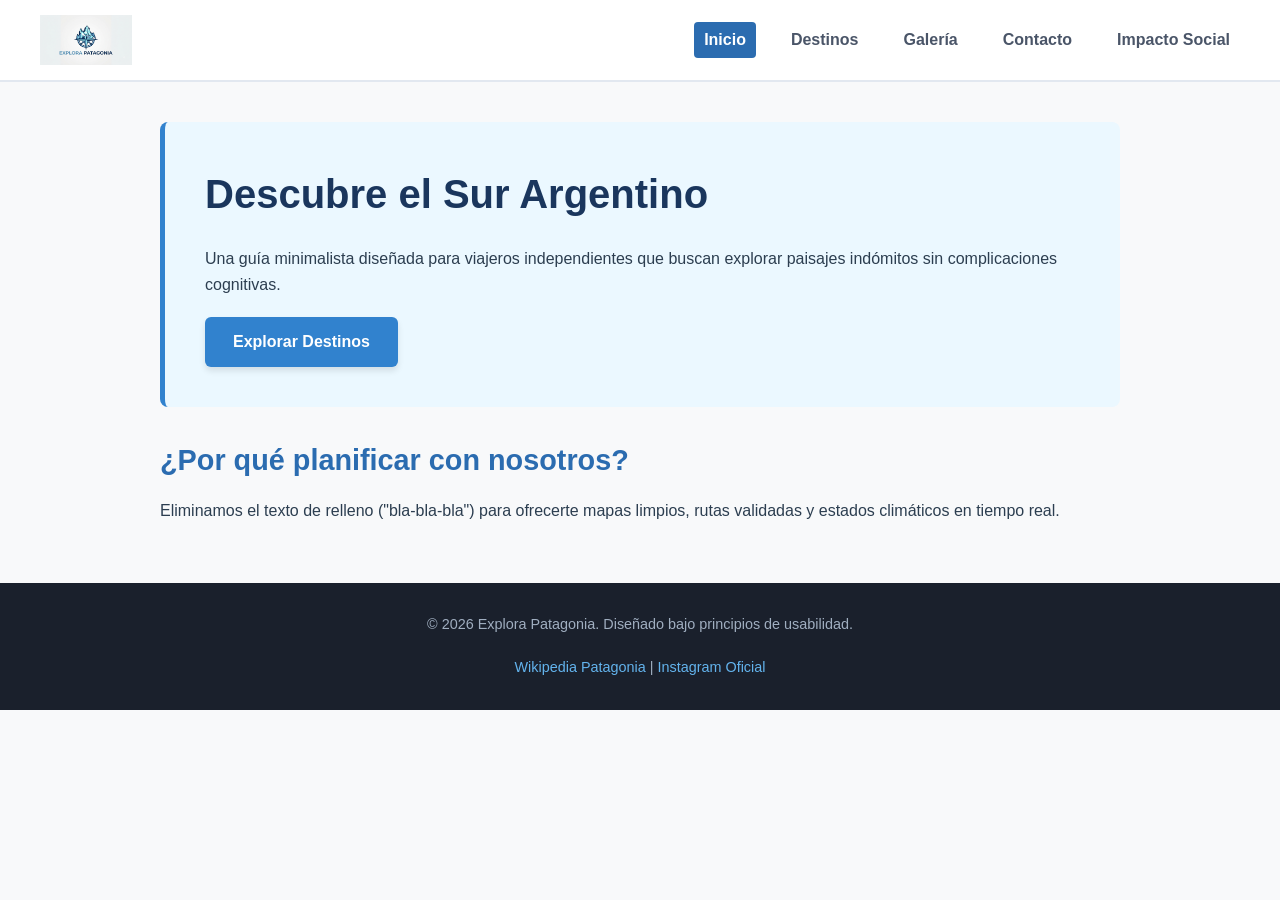
<file: index.html>
<!DOCTYPE html>
<html lang="es">
<head>
    <meta charset="UTF-8">
    <meta name="viewport" content="width=device-width, initial-scale=1.0">
    <title>Inicio - Explora Patagonia</title>
    <link rel="stylesheet" href="css/estilos.css">
</head>
<body>
    <header class="header-global">
        <a href="index.html" class="enlace-logo" title="Volver al Inicio">
            <img src="img/logo.png" alt="Logo Explora Patagonia" class="logo-img">
        </a>
        <nav class="menu-global">
            <a href="index.html" class="nav-link activo">Inicio</a>
            <a href="destinos.html" class="nav-link">Destinos</a>
            <a href="galeria.html" class="nav-link">Galería</a>
            <a href="contacto.html" class="nav-link">Contacto</a>
            <a href="impacto.html" class="nav-link">Impacto Social</a>
        </nav>
    </header>

    <main class="contenedor-principal">
        <section class="hero-section">
            <h1>Descubre el Sur Argentino</h1>
            <p>Una guía minimalista diseñada para viajeros independientes que buscan explorar paisajes indómitos sin complicaciones cognitivas.</p>
            <a href="destinos.html" class="btn-accion" title="Ver los destinos disponibles">Explorar Destinos</a>
        </section>

        <section class="seccion-info">
            <h2>¿Por qué planificar con nosotros?</h2>
            <p>Eliminamos el texto de relleno ("bla-bla-bla") para ofrecerte mapas limpios, rutas validadas y estados climáticos en tiempo real.</p>
        </section>
    </main>

    <footer class="footer-global">
        <p>&copy; 2026 Explora Patagonia. Diseñado bajo principios de usabilidad.</p>
        <div class="enlaces-externos">
            <a href="https://www.wikipedia.org" target="_blank" title="Información geográfica en Wikipedia">Wikipedia Patagonia</a> | 
            <a href="https://www.instagram.com" target="_blank" title="Síguenos en Instagram">Instagram Oficial</a>
        </div>
    </footer>
</body>
</html>
</file>
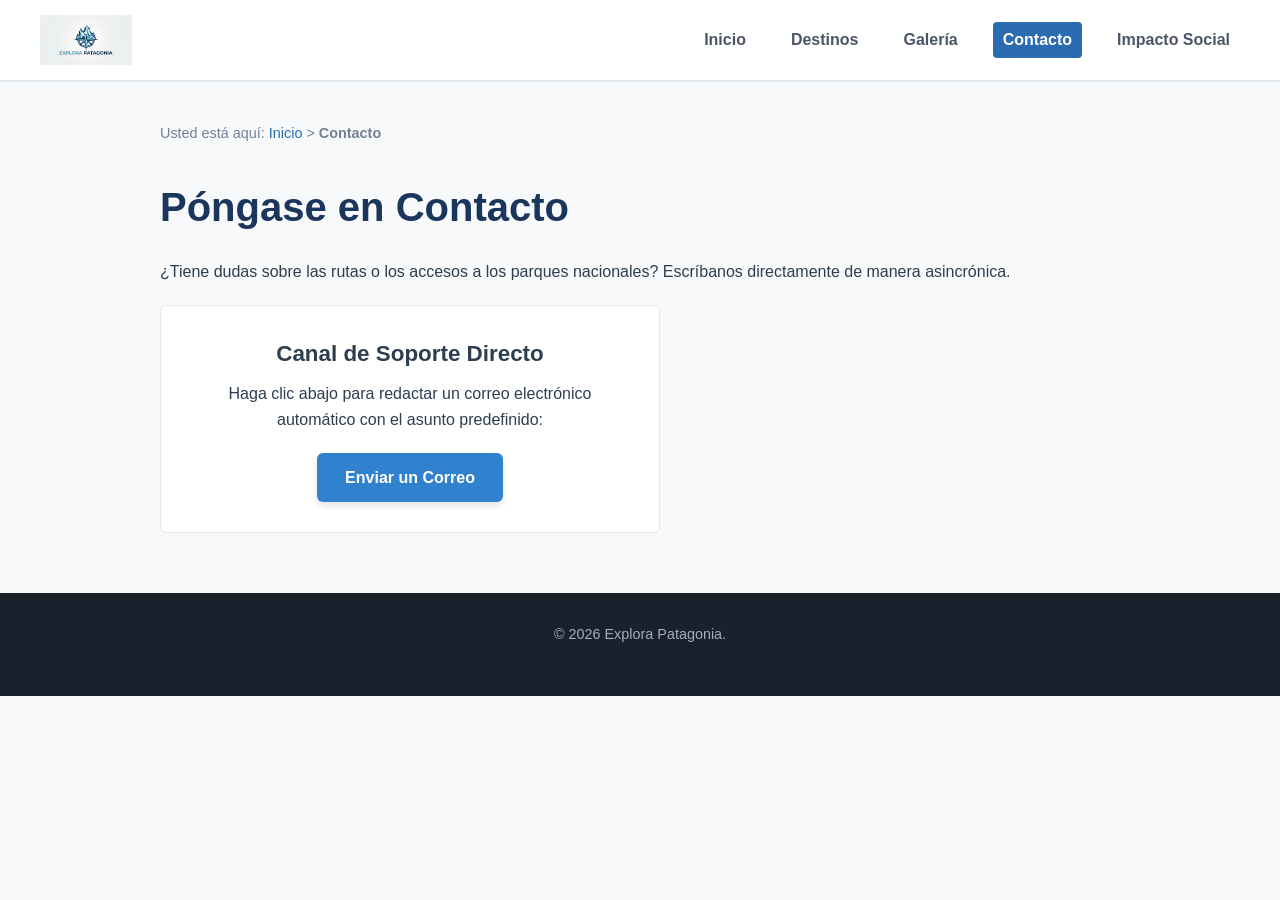
<file: contacto.html>
<!DOCTYPE html>
<html lang="es">
<head>
    <meta charset="UTF-8">
    <meta name="viewport" content="width=device-width, initial-scale=1.0">
    <title>Contacto - Explora Patagonia</title>
    <link rel="stylesheet" href="css/estilos.css">
</head>
<body>
    <header class="header-global">
        <a href="index.html" class="enlace-logo" title="Volver al Inicio">
            <img src="img/logo.png" alt="Logo Explora Patagonia" class="logo-img">
        </a>
        <nav class="menu-global">
            <a href="index.html" class="nav-link">Inicio</a>
            <a href="destinos.html" class="nav-link">Destinos</a>
            <a href="galeria.html" class="nav-link">Galería</a>
            <a href="contacto.html" class="nav-link activo">Contacto</a>
            <a href="impacto.html" class="nav-link">Impacto Social</a>
        </nav>
    </header>

    <main class="contenedor-principal">
        <div class="indicador-posicion">
            <p>Usted está aquí: <a href="index.html">Inicio</a> &gt; <strong>Contacto</strong></p>
        </div>

        <h1>Póngase en Contacto</h1>
        <p>¿Tiene dudas sobre las rutas o los accesos a los parques nacionales? Escríbanos directamente de manera asincrónica.</p>

        <div class="caja-contacto">
            <h3>Canal de Soporte Directo</h3>
            <p>Haga clic abajo para redactar un correo electrónico automático con el asunto predefinido:</p>
            <a href="mailto:consultas@explorapatagonia.com?subject=Consulta%20Rutas%20Patagonia" class="btn-accion" title="Enviar un correo electrónico a soporte">Enviar un Correo</a>
        </div>
    </main>

    <footer class="footer-global">
        <p>&copy; 2026 Explora Patagonia.</p>
    </footer>
</body>
</html>
</file>
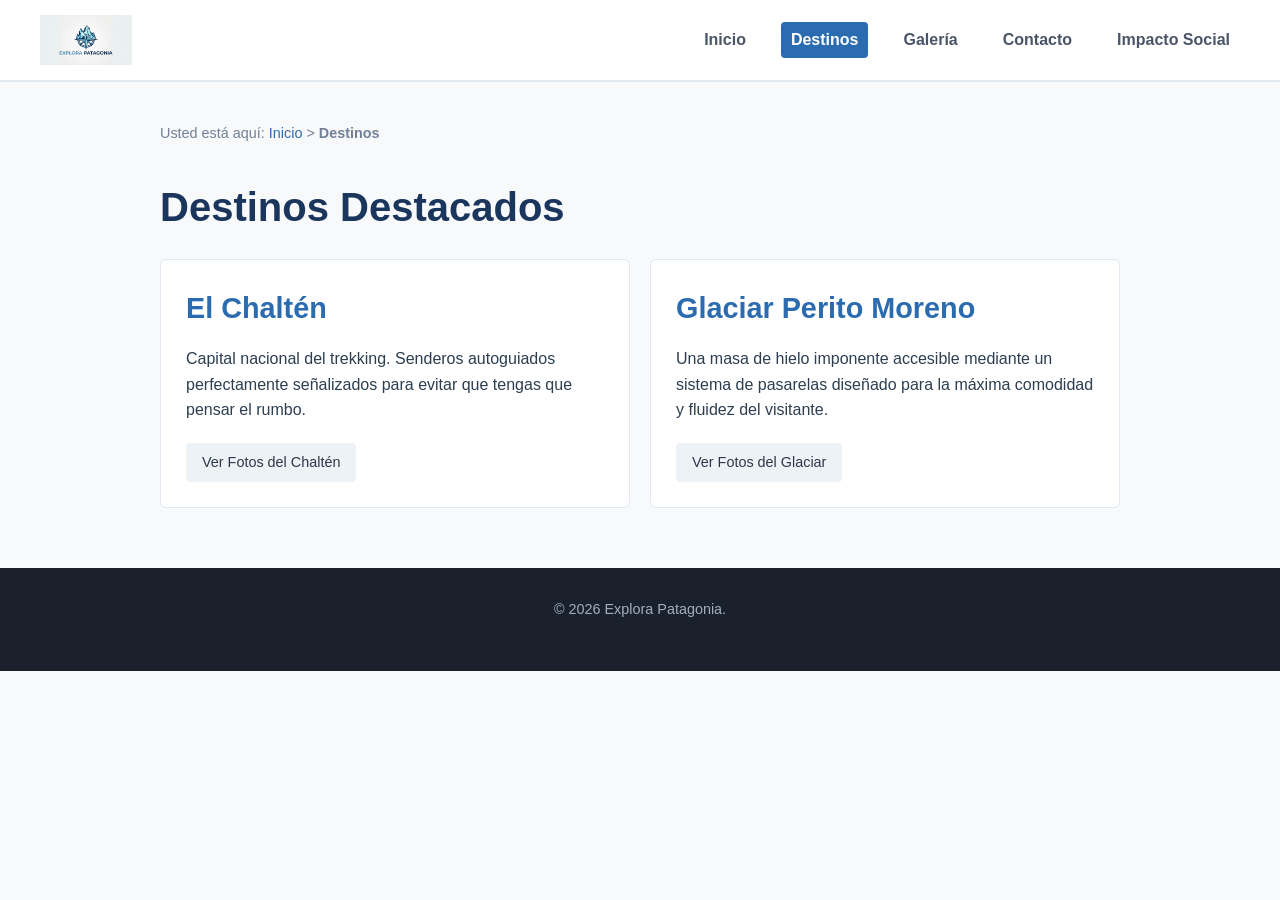
<file: destinos.html>
<!DOCTYPE html>
<html lang="es">
<head>
    <meta charset="UTF-8">
    <meta name="viewport" content="width=device-width, initial-scale=1.0">
    <title>Destinos - Explora Patagonia</title>
    <link rel="stylesheet" href="css/estilos.css">
</head>
<body>
    <header class="header-global">
        <a href="index.html" class="enlace-logo" title="Volver al Inicio">
            <img src="img/logo.png" alt="Logo Explora Patagonia" class="logo-img">
        </a>
        <nav class="menu-global">
            <a href="index.html" class="nav-link">Inicio</a>
            <a href="destinos.html" class="nav-link activo">Destinos</a>
            <a href="galeria.html" class="nav-link">Galería</a>
            <a href="contacto.html" class="nav-link">Contacto</a>
            <a href="impacto.html" class="nav-link">Impacto Social</a>
        </nav>
    </header>

    <main class="contenedor-principal">
        <div class="indicador-posicion">
            <p>Usted está aquí: <a href="index.html">Inicio</a> &gt; <strong>Destinos</strong></p>
        </div>

        <h1>Destinos Destacados</h1>
        
        <div class="grid-destinos">
            <article class="tarjeta-destino">
                <h2>El Chaltén</h2>
                <p>Capital nacional del trekking. Senderos autoguiados perfectamente señalizados para evitar que tengas que pensar el rumbo.</p>
                <a href="galeria.html" class="btn-secundario">Ver Fotos del Chaltén</a>
            </article>

            <article class="tarjeta-destino">
                <h2>Glaciar Perito Moreno</h2>
                <p>Una masa de hielo imponente accesible mediante un sistema de pasarelas diseñado para la máxima comodidad y fluidez del visitante.</p>
                <a href="galeria.html" class="btn-secundario">Ver Fotos del Glaciar</a>
            </article>
        </div>
    </main>

    <footer class="footer-global">
        <p>&copy; 2026 Explora Patagonia.</p>
    </footer>
</body>
</html>
</file>
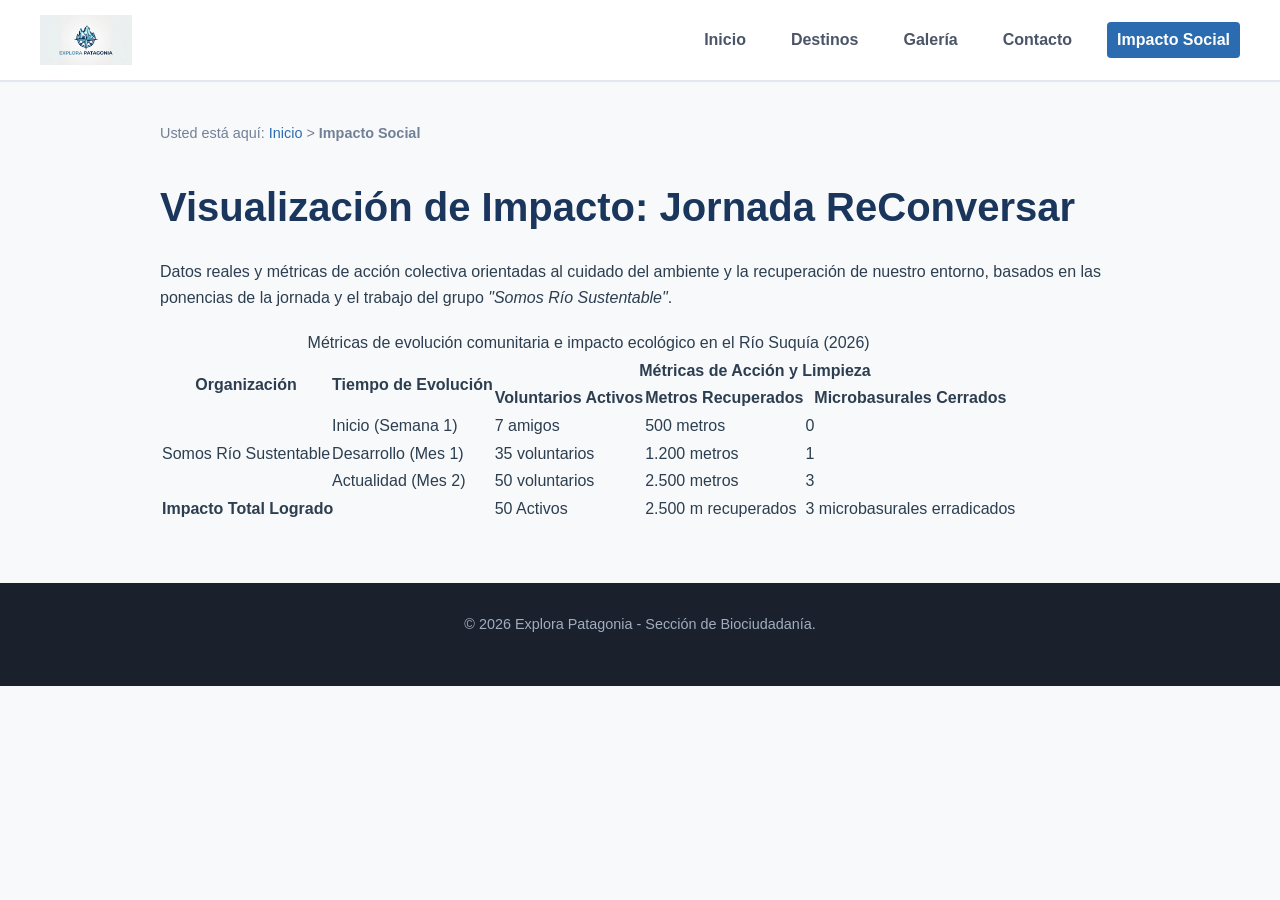
<file: impacto.html>
<!DOCTYPE html>
<html lang="es">
<head>
    <meta charset="UTF-8">
    <meta name="viewport" content="width=device-width, initial-scale=1.0">
    <title>Impacto Social - Explora Patagonia</title>
    <link rel="stylesheet" href="css/estilos.css">
</head>
<body>
    <!-- Menú Global Consistente (Ahora con 5 opciones) -->
    <header class="header-global">
        <a href="index.html" class="enlace-logo" title="Volver al Inicio">
            <img src="img/logo.png" alt="Logo Explora Patagonia" class="logo-img">
        </a>
        <nav class="menu-global">
            <a href="index.html" class="nav-link">Inicio</a>
            <a href="destinos.html" class="nav-link">Destinos</a>
            <a href="galeria.html" class="nav-link">Galería</a>
            <a href="contacto.html" class="nav-link">Contacto</a>
            <!-- Principio de Krug: "Usted está aquí" marcado con la clase activo -->
            <a href="impacto.html" class="nav-link activo">Impacto Social</a>
        </nav>
    </header>

    <main class="contenedor-principal">
        <!-- Indicador de posición (Breadcrumbs) -->
        <div class="indicador-posicion">
            <p>Usted está aquí: <a href="index.html">Inicio</a> &gt; <strong>Impacto Social</strong></p>
        </div>

        <section class="introduccion-impacto">
            <h1>Visualización de Impacto: Jornada ReConversar</h1>
            <p>Datos reales y métricas de acción colectiva orientadas al cuidado del ambiente y la recuperación de nuestro entorno, basados en las ponencias de la jornada y el trabajo del grupo <em>"Somos Río Sustentable"</em>.</p>
        </section>

        <!-- Sección de la Tabla de Datos -->
        <section class="seccion-tabla">
            <table class="tabla-impacto">
                <!-- Accesibilidad: Descripción clara del propósito de la tabla -->
                <caption>Métricas de evolución comunitaria e impacto ecológico en el Río Suquía (2026)</caption>
                
                <thead>
                    <!-- Fila de Encabezado Superior con Colspan y Rowspan -->
                    <tr>
                        <th rowspan="2">Organización</th>
                        <th rowspan="2">Tiempo de Evolución</th>
                        <th colspan="3">Métricas de Acción y Limpieza</th>
                    </tr>
                    <!-- Segunda fila del encabezado debido al desglose del colspan -->
                    <tr>
                        <th>Voluntarios Activos</th>
                        <th>Metros Recuperados</th>
                        <th>Microbasurales Cerrados</th>
                    </tr>
                </thead>
                
                <tbody>
                    <!-- Fila 1: Uso de Rowspan para agrupar la misma organización en las 3 etapas -->
                    <tr>
                        <td rowspan="3" class="celda-organizacion">Somos Río Sustentable</td>
                        <td>Inicio (Semana 1)</td>
                        <td>7 amigos</td>
                        <td>500 metros</td>
                        <td>0</td>
                    </tr>
                    <!-- Fila 2: No incluye la primera celda porque la absorbe el rowspan de arriba -->
                    <tr>
                        <td>Desarrollo (Mes 1)</td>
                        <td>35 voluntarios</td>
                        <td>1.200 metros</td>
                        <td>1</td>
                    </tr>
                    <!-- Fila 3: Consolidación final de datos de la charla -->
                    <tr>
                        <td>Actualidad (Mes 2)</td>
                        <td>50 voluntarios</td>
                        <td>2.500 metros</td>
                        <td>3</td>
                    </tr>
                </tbody>
                
                <tfoot>
                    <tr>
                        <!-- Colspan para unificar las dos primeras columnas del pie de tabla -->
                        <td colspan="2"><strong>Impacto Total Logrado</strong></td>
                        <td>50 Activos</td>
                        <td>2.500 m recuperados</td>
                        <td>3 microbasurales erradicados</td>
                    </tr>
                </tfoot>
            </table>
        </section>
    </main>

    <footer class="footer-global">
        <p>&copy; 2026 Explora Patagonia - Sección de Biociudadanía.</p>
    </footer>
</body>
</html>
</file>
<file: css/estilos.css>
/* ==========================================================================
   Configuración Base y Paleta de Colores (Modelo de Caja)
   ========================================================================== */
* {
    box-sizing: border-box;
    margin: 0;
    padding: 0;
}

body {
    font-family: 'Segoe UI', Tahoma, Geneva, Verdana, sans-serif;
    color: #2c3e50; /* Gris azulado oscuro */
    background-color: #f8f9fa; /* Fondo claro, limpio */
    line-height: 1.6;
}

.contenedor-principal {
    max-width: 1000px;
    margin: 40px auto; /* Centrado horizontal con aire arriba/abajo */
    padding: 0 20px;
}

/* Jerarquía Visual */
h1 { font-size: 2.5rem; margin-bottom: 20px; color: #1a365d; }
h2 { font-size: 1.8rem; margin-bottom: 15px; color: #2b6cb0; }
h3 { font-size: 1.4rem; margin-bottom: 10px; }
p { margin-bottom: 20px; }

/* ==========================================================================
   Navegación y Encabezado (Convenciones de Steve Krug)
   ========================================================================== */
.header-global {
    background-color: #ffffff;
    display: flex;
    justify-content: space-between; /* Logo a la izquierda, menú a la derecha */
    align-items: center;
    padding: 15px 40px;
    border-bottom: 2px solid #e2e8f0;
}

.logo-img {
    height: 50px;
    display: block;
}

.menu-global {
    display: flex;
    gap: 25px;
}

/* ==========================================================================
   Personalización de Enlaces (Estados Obligatorios)
   ========================================================================== */

/* 1. Estado Base (Sin visitar) */
.nav-link:link {
    color: #4a5568;
    text-decoration: none;
    font-weight: 600;
    padding: 5px 10px;
    transition: all 0.2s ease-in-out;
}

/* 2. Estado Visitado */
.nav-link:visited {
    color: #718096; /* Color sutilmente diferente para no confundir la historia */
}

/* 3. Estado Hover (Feedback Visual Claro) */
.nav-link:hover {
    color: #2b6cb0;
    text-decoration: underline; /* El subrayado clásico reafirma que es clickeable */
}

/* 4. Estado Activo (Al hacer clic) */
.nav-link:active {
    color: #1a365d;
}

/* "Usted está aquí" - Indicador de página actual */
.nav-link.activo {
    color: #ffffff !important; /* Sobrescribe estados anteriores */
    background-color: #2b6cb0;
    border-radius: 4px;
}

/* Indicador de posición (Breadcrumbs) */
.indicador-posicion {
    font-size: 0.9rem;
    color: #718096;
    margin-bottom: 30px;
}
.indicador-posicion a {
    color: #2b6cb0;
    text-decoration: none;
}
.indicador-posicion a:hover {
    text-decoration: underline;
}

/* ==========================================================================
   Simulación de Botones (Elementos Enlace Estilizados)
   ========================================================================== */
.btn-accion {
    display: inline-block; /* Requisito para emular comportamiento de bloque */
    padding: 12px 28px;
    background-color: #3182ce; /* Azul llamativo */
    color: #ffffff !important;
    text-decoration: none; /* Elimina subrayado molesto de botón */
    font-weight: bold;
    border-radius: 6px;
    box-shadow: 0 4px 6px rgba(0, 0, 0, 0.1);
    transition: background-color 0.2s;
}

.btn-accion:hover {
    background-color: #2b6cb0; /* Cambio obvio de color al pasar el cursor */
}

.btn-secundario {
    display: inline-block;
    padding: 8px 16px;
    background-color: #edf2f7;
    color: #2d3748 !important;
    text-decoration: none;
    border-radius: 4px;
    font-size: 0.9rem;
    font-weight: 500;
}

.btn-secundario:hover {
    background-color: #e2e8f0;
}

/* ==========================================================================
   Maquetación de Contenido Complementario
   ========================================================================== */
.hero-section {
    background-color: #ebf8ff;
    padding: 40px;
    border-radius: 8px;
    margin-bottom: 30px;
    border-left: 5px solid #3182ce;
}

.grid-destinos {
    display: flex;
    gap: 20px;
    flex-wrap: wrap;
    margin-top: 20px;
}

.tarjeta-destino {
    flex: 1;
    min-width: 280px;
    background-color: #ffffff;
    padding: 25px;
    border-radius: 6px;
    border: 1px solid #e2e8f0;
}

.galeria-imagenes {
    display: flex;
    gap: 15px;
    flex-wrap: wrap;
    margin-top: 20px;
}

.foto-galeria {
    flex: 1;
    min-width: 250px;
    height: 200px;
    object-fit: cover;
    border-radius: 6px;
    border: 1px solid #cbd5e0;
}

.caja-contacto {
    background-color: #ffffff;
    padding: 30px;
    border-radius: 6px;
    border: 1px solid #e2e8f0;
    text-align: center;
    max-width: 500px;
    margin: 20px 0;
}

/* Footer */
.footer-global {
    background-color: #1a202c;
    color: #a0aec0;
    text-align: center;
    padding: 30px;
    margin-top: 60px;
    font-size: 0.9rem;
}

.footer-global a {
    color: #63b3ed;
    text-decoration: none;
}

.footer-global a:hover {
    text-decoration: underline;
}
</file>
